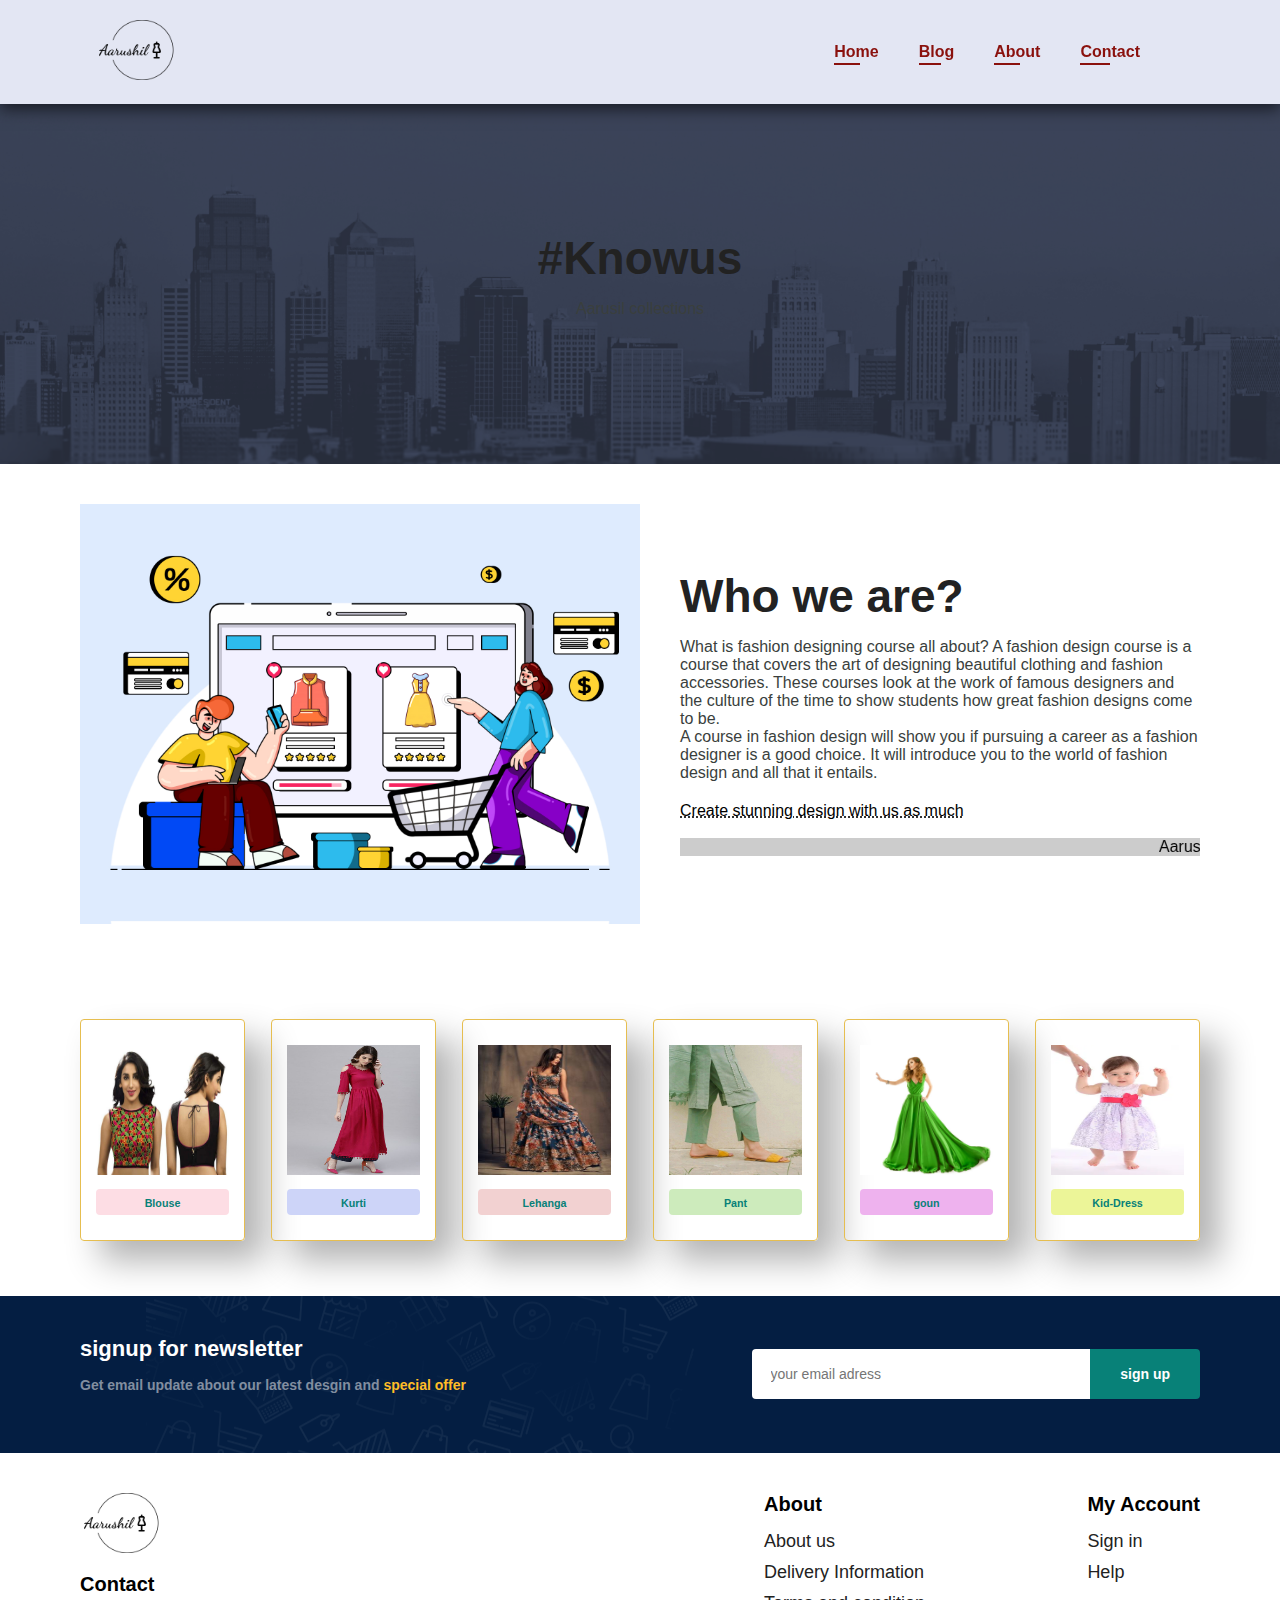
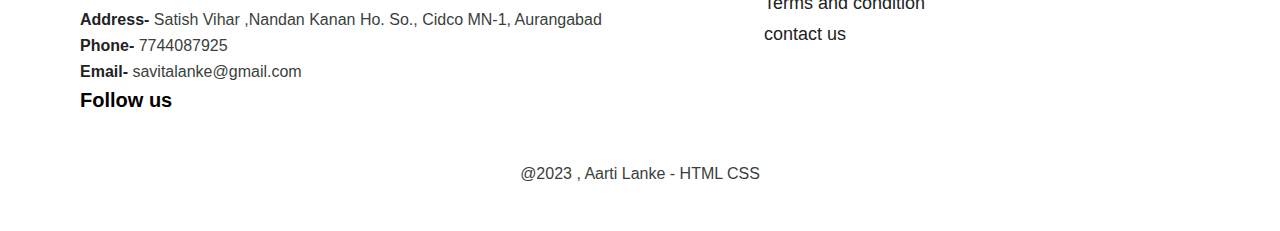
<file: about.html>
<!DOCTYPE html>
<html lang="en">

<head>
    <meta charset="UTF-8">
    <meta http-equiv="X-UA-Compatible" content="IE=edge">
    <meta name="viewport" content="width=device-width, initial-scale=1.0">
    <link rel="stylesheet" href="style.css">
    <title>Document</title>
</head>

<body>
    <section id="header">
        <a href="#"><img src="logo-no-background.png" class="logo" alt="logo" width="100" height="60"></a>

        <div>
            <ul id="navbar">
                <li><a class="active" href="index.html">Home</a></li>

                <li><a class="active" href="blog.html">Blog</a></li>
                <li><a class="active" href="about.html">About</a></li>
                <li><a class="active" href="contact.html">Contact</a></li>
                <li class="active" id="lg-bag"><a href="cart.html"><i class="fa fa-shopping-bag"></i></a></li>
                <a href="#" id="close"><i class="fa fa-close"></i></a>
            </ul>
        </div>
        <div id="mobile">
            <a href="cart.html"><i class="fa fa-shopping-bag"></i></a>
            <i id="bar" class="fas fa-outdent"> </i>
        </div>

    </section>

    <section class="about-header">
        <h2>#Knowus</h2>
        <p>Aarusil collections</p>
    </section>

    <section id="about-head" class="section-p1">
        <img src="a6.jpg" alt="">
        <div>
            <h2>Who we are?</h2>
            <p>
                What is fashion designing course all about?
                A fashion design course is a course that covers the art of
                designing beautiful clothing and fashion accessories.
                These courses look at the work of famous designers
                and the culture of the time to show students how
                great fashion designs come to be.
                <br>A course in fashion design will show you
                if pursuing a career as a fashion designer is
                a good choice. It will introduce you to the
                world of fashion design and all that it entails.
            </p>

            <abbr title="">Create stunning design with us as much</abbr>
            <br> <br>
            <marquee bgcolor="#ccc" loop="-1" scrollamount="5" width="100%">Aarushil Collection || Savita Lanke ||Satish
                Vihar,Cidco</marquee>
        </div>
    </section>

    <section id="feature" class="section-p1">
        <div class="fe-box">
            <img src="Blouse.jpg" alt="" width="130" height="130">
            <h6>Blouse</h6>
        </div>

        <div class="fe-box">
            <img src="kurti.jpg" alt="" width="130" height="130">
            <h6>Kurti</h6>
        </div>
        <div class="fe-box">
            <img src="lehanga.jpg" alt="" width="130" height="130">
            <h6>Lehanga</h6>
        </div>
        <div class="fe-box">
            <img src="pant.jpg" alt="" width="130" height="130">
            <h6>Pant</h6>
        </div>
        <div class="fe-box">
            <img src="goun.jpg" alt="" width="130" height="130">
            <h6>goun</h6>
        </div>
        <div class="fe-box">
            <img src="kid.jpg" alt="" width="130" height="130">
            <h6>Kid-Dress</h6>
        </div>

    </section>

    <section id="newsletter" class="section-p1" class="section-m1">
        <div class="newstext">
            <h4>signup for newsletter</h4>
            <p>Get email update about our latest desgin and <span>special offer</span></p>
        </div>
        <div class="form">
            <input type="text" placeholder="your email adress">
            <button class="normal">sign up</button>
        </div>
    </section>

    <footer class="section-p1">
        <div class="col">
            <img class="logo" src="logo-no-background.png" alt="" width="100" height="60">
            <h4>Contact</h4>
            <p><span>Address-</span> Satish Vihar ,Nandan Kanan Ho. So., Cidco MN-1, Aurangabad </p>
            <p><span>Phone-</span> 7744087925</p>
            <p><span>Email-</span> savitalanke@gmail.com</p>

            <div class="follow">
                <h4>Follow us</h4>
                <div class="icon">
                    <i class="	fa fa-instagram"></i>
                    <i class="	fa fa-twitter-square"></i>
                    <i class="	fa fa-facebook-official"></i>


                </div>
            </div>
        </div>

        <div class="col">
            <h4>About</h4>

            <a href="#">About us</a>
            <a href="#">Delivery Information</a>
            <a href="#">Terms and condition</a>
            <a href="#">contact us</a>
        </div>

        <div class="col">
            <h4>My Account</h4>

            <a href="#">Sign in</a>
            <a href="#">Help</a>
        </div>

        <div class="copyright">
            <p>@2023 , Aarti Lanke - HTML CSS</p>
        </div>

    </footer>
    <script src="script.js"></script>
</body>

</html>
</file>
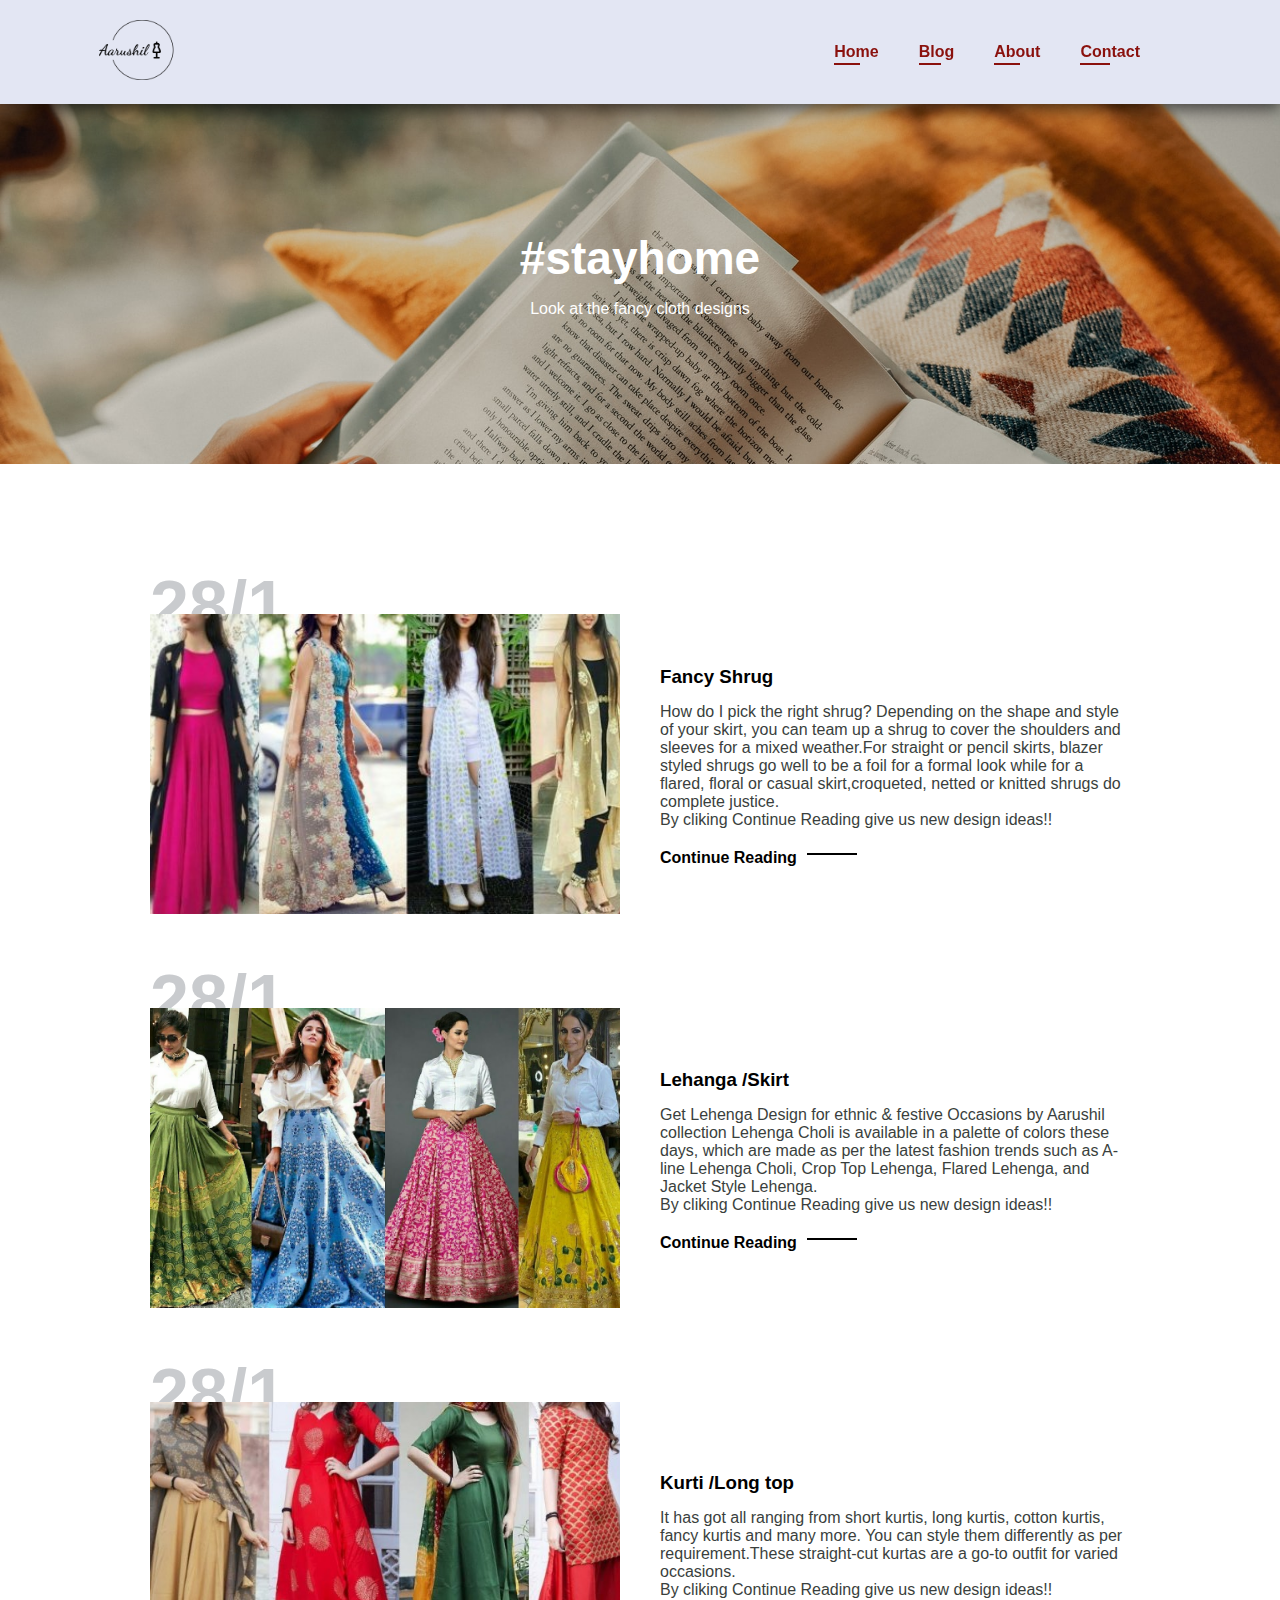
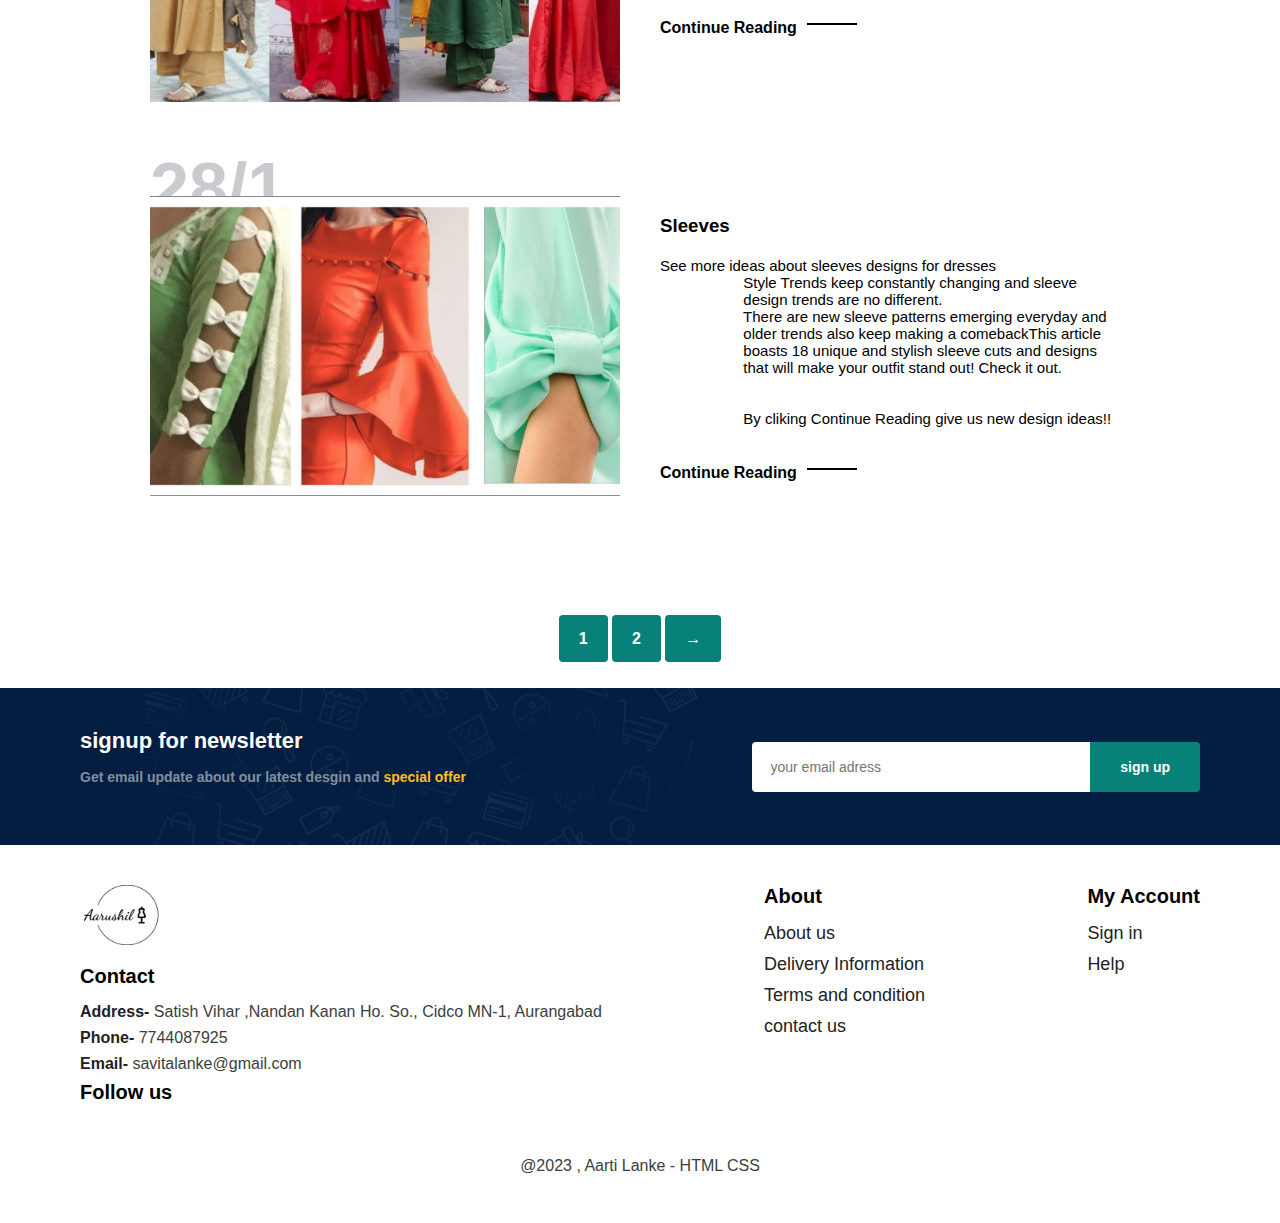
<file: blog.html>
<!DOCTYPE html>
<html lang="en">

<head>
    <meta charset="UTF-8">
    <meta http-equiv="X-UA-Compatible" content="IE=edge">
    <meta name="viewport" content="width=device-width, initial-scale=1.0">
    <title>Blog</title>
    <link rel="stylesheet" href="style.css">
</head>




<body>
    <section id="header">
        <a href="#"><img src="logo-no-background.png" class="logo" alt="logo" width="100" height="60"></a>

        <div>
            <ul id="navbar">
                <li><a class="active" href="index.html">Home</a></li>

                <li><a class="active" href="blog.html">Blog</a></li>
                <li><a class="active" href="about.html">About</a></li>
                <li><a class="active" href="contact.html">Contact</a></li>
                <li class="active" id="lg-bag"><a href="cart.html"><i class="fa fa-shopping-bag"></i></a></li>
                <a href="#" id="close"><i class="fa fa-close"></i></a>
            </ul>
        </div>
        <div id="mobile">
            <a href="cart.html"><i class="fa fa-shopping-bag"></i></a>
            <i id="bar" class="fas fa-outdent"> </i>
        </div>

    </section>

    <section id="page-header" class="blog">
        <h2>#stayhome</h2>
        <p>Look at the fancy cloth designs</p>
    </section>

    <section id="blog">
        <div class="blog-box">
            <div class="blog-img">
                <img src="blog5.jpg" alt="">
            </div>
            <div class="blog-details">
                <h3>Fancy Shrug</h3>
                <p>
                    How do I pick the right shrug?
                    Depending on the shape and style of your skirt,
                    you can team up a shrug to cover the shoulders
                    and sleeves for a mixed weather.For straight or
                    pencil skirts, blazer styled shrugs go well to be
                    a foil for a formal look while for a flared, floral
                    or casual skirt,croqueted, netted or knitted shrugs
                    do complete justice. <br>
                    By cliking Continue Reading give us new design ideas!!

                </p>
                <a href="https://www.myntra.com/women-shrugs" target="_blank">Continue Reading</a>
            </div>
            <h1>28/1</h1>
        </div>
        <div class="blog-box">
            <div class="blog-img">
                <img src="blog6.jpg" alt="">
            </div>
            <div class="blog-details">
                <h3>Lehanga /Skirt</h3>
                <p>
                    Get Lehenga Design for ethnic & festive Occasions by
                    Aarushil collection
                    Lehenga Choli is available in a palette of colors
                    these days, which are made as per the latest fashion
                    trends such as A-line Lehenga Choli, Crop Top Lehenga,
                    Flared Lehenga, and Jacket Style Lehenga.
                    <br>
                    By cliking Continue Reading give us new design ideas!!

                </p>
                <a href="https://www.myntra.com/lehengas" target="_blank">Continue Reading</a>
            </div>
            <h1>28/1</h1>
        </div>
        <div class="blog-box">
            <div class="blog-img">
                <img src="blog7.jpg" alt="">
            </div>
            <div class="blog-details">
                <h3>Kurti /Long top</h3>
                <p>
                    It has got all ranging from short kurtis, long kurtis,
                    cotton kurtis, fancy kurtis and many more. You can style
                    them differently as per requirement.These straight-cut
                    kurtas are a go-to outfit for varied occasions.
                    <br>
                    By cliking Continue Reading give us new design ideas!!

                </p>
                <a href="https://www.cilory.com/144-kurtis" target="_blank">Continue Reading</a>
            </div>
            <h1>28/1</h1>
        </div>
        <div class="blog-box">
            <div class="blog-img">
                <img src="blog8.jpg" alt="">
            </div>
            <div class="blog-details">
                <h3>Sleeves</h3>
                <p>
                <pre>See more ideas about sleeves designs for dresses
                    Style Trends keep constantly changing and sleeve 
                    design trends are no different. 
                    There are new sleeve patterns emerging everyday and 
                    older trends also keep making a comebackThis article
                    boasts 18 unique and stylish sleeve cuts and designs
                    that will make your outfit stand out! Check it out.
                    <br>
                    By cliking Continue Reading give us new design ideas!!
                </pre>
                </p>
                <a href="https://in.pinterest.com/rabianaz786/new-sleeve-design/" target="_blank">Continue Reading</a>
            </div>
            <h1>28/1</h1>
        </div>
    </section>

    <section id="pagination" class="section-p1">
        <a href="#">1</a>
        <a href="#">2</a>
        <a href="#">&#8594;</a>
    </section>

    <section id="newsletter" class="section-p1" class="section-m1">
        <div class="newstext">
            <h4>signup for newsletter</h4>
            <p>Get email update about our latest desgin and <span>special offer</span></p>
        </div>
        <div class="form">
            <input type="text" placeholder="your email adress">
            <button class="normal">sign up</button>
        </div>
    </section>

    <footer class="section-p1">
        <div class="col">
            <img class="logo" src="logo-no-background.png" alt="" width="100" height="60">
            <h4>Contact</h4>
            <p><span>Address-</span> Satish Vihar ,Nandan Kanan Ho. So., Cidco MN-1, Aurangabad </p>
            <p><span>Phone-</span> 7744087925</p>
            <p><span>Email-</span> savitalanke@gmail.com</p>

            <div class="follow">
                <h4>Follow us</h4>
                <div class="icon">
                    <i class="	fa fa-instagram"></i>
                    <i class="	fa fa-twitter-square"></i>
                    <i class="	fa fa-facebook-official"></i>


                </div>
            </div>
        </div>

        <div class="col">
            <h4>About</h4>

            <a href="#">About us</a>
            <a href="#">Delivery Information</a>
            <a href="#">Terms and condition</a>
            <a href="#">contact us</a>
        </div>

        <div class="col">
            <h4>My Account</h4>

            <a href="#">Sign in</a>
            <a href="#">Help</a>
        </div>

        <div class="copyright">
            <p>@2023 , Aarti Lanke - HTML CSS</p>
        </div>

    </footer>
    <script src="script.js"></script>
</body>

</html>
</file>
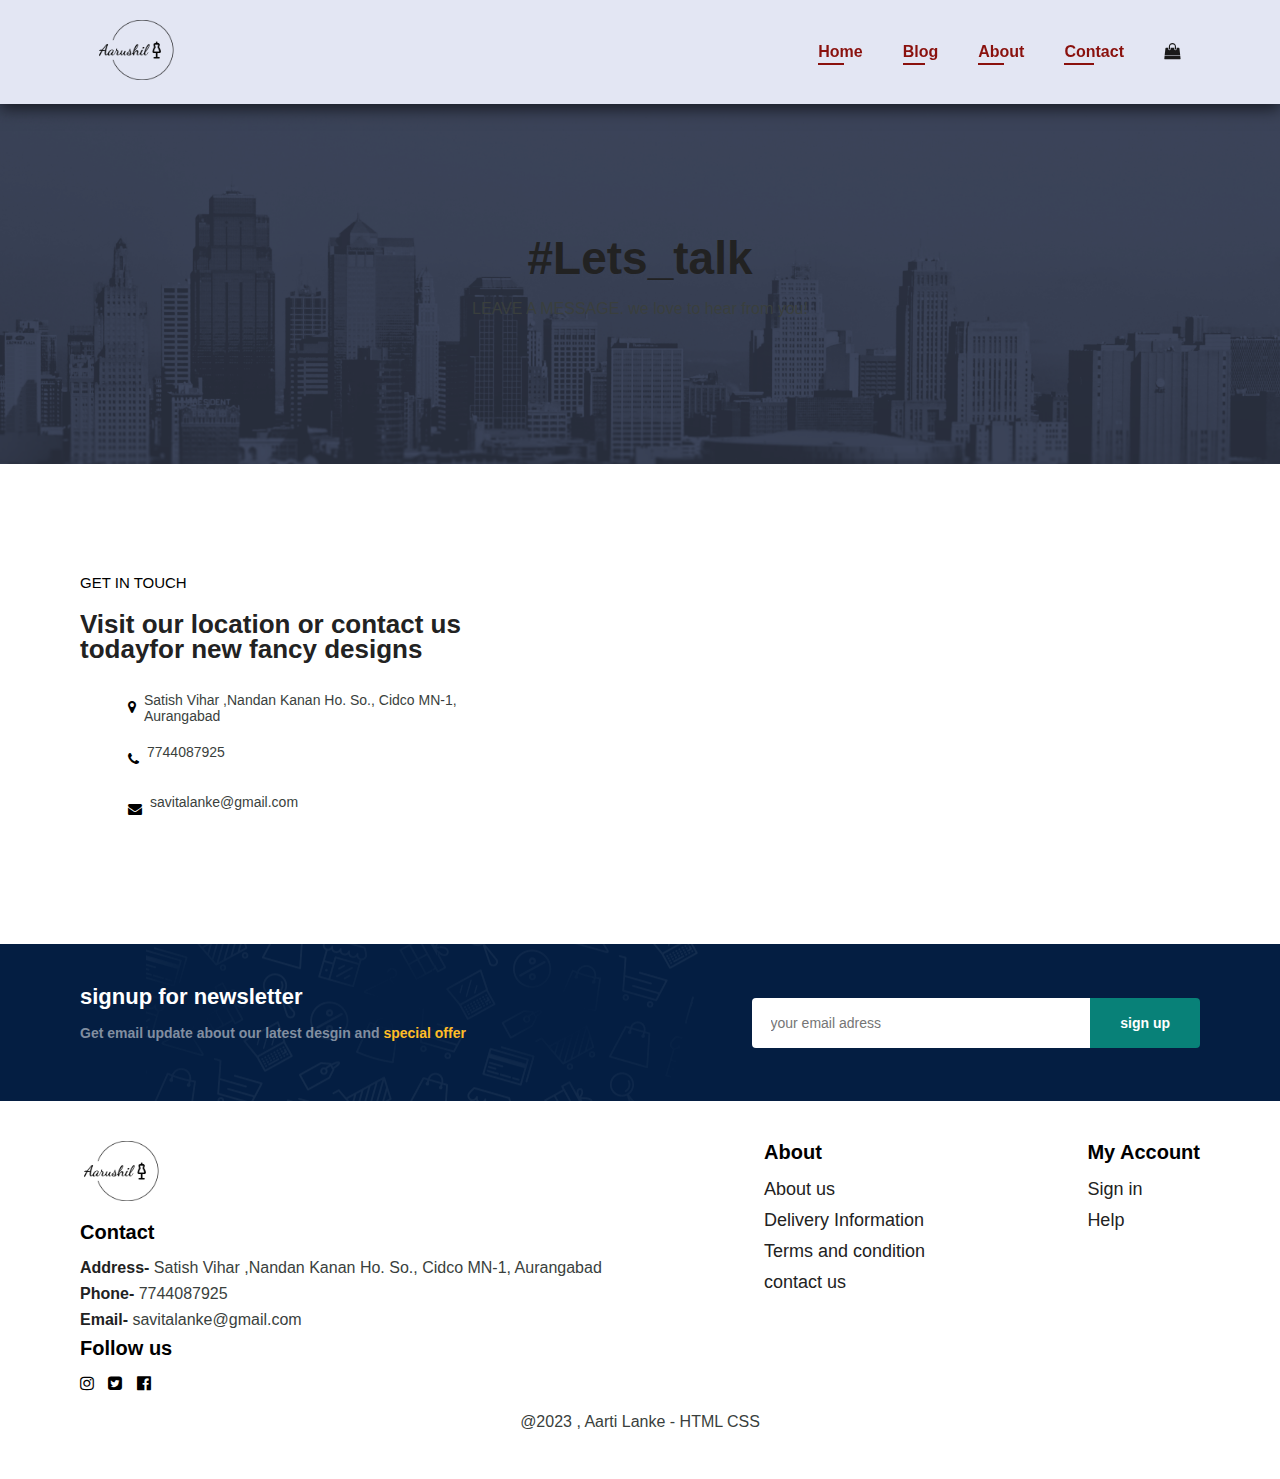
<file: contact.html>
<!DOCTYPE html>
<html lang="en">

<head>
    <meta charset="UTF-8">
    <meta http-equiv="X-UA-Compatible" content="IE=edge">
    <meta name="viewport" content="width=device-width, initial-scale=1.0">
    <title>contact</title>
    <link rel="stylesheet" href="https://cdnjs.cloudflare.com/ajax/libs/font-awesome/4.7.0/css/font-awesome.min.css">
    <link rel="stylesheet" href="style.css">
</head>

<body>

    <section id="header">
        <a href="#"><img src="logo-no-background.png" class="logo" alt="logo" width="100" height="60"></a>

        <div>
            <ul id="navbar">
                <li><a class="active" href="index.html">Home</a></li>

                <li><a class="active" href="blog.html">Blog</a></li>
                <li><a class="active" href="about.html">About</a></li>
                <li><a class="active" href="contact.html">Contact</a></li>
                <li class="active" id="lg-bag"><a href="cart.html"><i class="fa fa-shopping-bag"></i></a></li>
                <a href="#" id="close"><i class="fa fa-close"></i></a>
            </ul>
        </div>
        <div id="mobile">
            <a href="cart.html"><i class="fa fa-shopping-bag"></i></a>
            <i id="bar" class="fas fa-outdent"> </i>
        </div>

    </section>

    <section class="about-header">
        <h2>#Lets_talk</h2>
        <p color="#fff">LEAVE A MESSAGE. we love to hear from you!</p>
    </section>

    <section id="con" class="section-p1">
        <div class="details">
            <span>GET IN TOUCH</span>
            <h2>Visit our location or contact us todayfor new fancy designs</h2>
            <div>
                <li>
                    <i class="fa">&#xf041;</i>
                    <p>Satish Vihar ,Nandan Kanan Ho. So., Cidco MN-1, Aurangabad </p>
                </li>
                <li>
                    <i class="fa">&#xf095;</i>
                    <p>7744087925 </p>
                </li>
                <li>
                    <i class="fa">&#xf0e0;</i>
                    <p>savitalanke@gmail.com </p>
                </li>
            </div>
        </div>

        <div class="map">
            <iframe
                src="https://www.google.com/maps/embed?pb=!1m18!1m12!1m3!1d7505.342446047277!2d75.24527398723365!3d19.853859525744827!2m3!1f0!2f0!3f0!3m2!1i1024!2i768!4f13.1!3m3!1m2!1s0x3bdb997fb90fb94d%3A0xa54b733de5a7e0e4!2sNANDAN%20KANAN%20HSG.%20GROUP.!5e0!3m2!1sen!2sin!4v1674901770064!5m2!1sen!2sin"
                width="600" height="450" style="border:0;" allowfullscreen="" loading="lazy"
                referrerpolicy="no-referrer-when-downgrade"></iframe>
        </div>
    </section>

    <section id="newsletter" class="section-p1" class="section-m1">
        <div class="newstext">
            <h4>signup for newsletter</h4>
            <p>Get email update about our latest desgin and <span>special offer</span></p>
        </div>
        <div class="form">
            <input type="text" placeholder="your email adress">
            <button class="normal">sign up</button>
        </div>
    </section>

    <footer class="section-p1">
        <div class="col">
            <img class="logo" src="logo-no-background.png" alt="" width="100" height="60">
            <h4>Contact</h4>
            <p><span>Address-</span> Satish Vihar ,Nandan Kanan Ho. So., Cidco MN-1, Aurangabad </p>
            <p><span>Phone-</span> 7744087925</p>
            <p><span>Email-</span> savitalanke@gmail.com</p>

            <div class="follow">
                <h4>Follow us</h4>
                <div class="icon">
                    <i class="	fa fa-instagram"></i>
                    <i class="	fa fa-twitter-square"></i>
                    <i class="	fa fa-facebook-official"></i>


                </div>
            </div>
        </div>

        <div class="col">
            <h4>About</h4>

            <a href="#">About us</a>
            <a href="#">Delivery Information</a>
            <a href="#">Terms and condition</a>
            <a href="#">contact us</a>
        </div>

        <div class="col">
            <h4>My Account</h4>

            <a href="#">Sign in</a>
            <a href="#">Help</a>
        </div>

        <div class="copyright">
            <p>@2023 , Aarti Lanke - HTML CSS</p>
        </div>

    </footer>
    <script src="script.js"></script>
</body>

</html>
</file>
<file: style.css>
* {
    margin: 0;
    padding: 0;
    box-sizing: border-box;
    font-family: 'Spartan', sans-serif;
}

h1 {
    font-size: 50px;
    line-height: 64px;
    color: #222;
}

h2 {
    font-size: 46px;
    line-height: 54px;
    color: #222;
}

h4 {
    font-weight: 700;
    font-size: 12px;
}

p {
    font-size: 16px;
    color: #3a3f3d;
    margin: 15px 0 20px 0;
}

.section-p1 {
    padding: 40px 80px;
}

.section-m1 {
    padding: 40px 0;
}

button.normal {
    font-size: 14px;
    font-weight: 600;
    padding: 10px 30px;
    color: #000;
    background-color: #fff;
    border-radius: 4px;
    cursor: pointer;
    border: none;
    outline: none;
    transition: 0.2s;
}

button.white {
    font-size: 13px;
    font-weight: 600;
    padding: 11px 18px;
    color: #fff;
    background-color: transparent;
    cursor: pointer;
    border: 1px solid #fff;
    outline: none;
    transition: 0.2s;
}

body {
    width: 100%;
}

/*header start----------------------*/
#header {
    display: flex;
    align-items: center;
    justify-content: space-between;
    padding: 20px 80px;
    background-color: #E3E6F3;
    /*E3EFF3*/
    box-shadow: 0 5px 15px rgba(0, 0, 0, 0.6);
    /*box shadow*/
    z-index: 999;
    /*stickheader*/
    position: sticky;
    top: 0;
    left: 0;

}

#navbar {
    display: flex;
    align-items: center;
    justify-content: center;
}

#navbar li {
    /*removing bolatepoint*/
    list-style: none;
    padding: 0 20px;
    /*for underline on home.... */
    position: relative;
}

#navbar li a {
    /*removing underline*/
    text-decoration: none;
    font-size: 16px;
    font-weight: 600;
    color: #1a1a1a;
    transition: 0.3s ease;
}

#navbar li a:hover,
#navbar li a.active {
    color: rgb(138, 17, 13);
}

#navbar li a.active::after,
#navbar li a:hover::after {
    content: "";
    width: 30%;
    height: 2px;
    background: rgb(138, 17, 13)
        /*#088178*/
    ;
    position: absolute;
    bottom: -4px;
    left: 20px;
}


#mobile {
    display: none;
    align-items: center;
}

#close {
    display: none;
}

/*HOME-------------------*/
#hero {
    background-image: url("b17.jpg");
    height: 90vh;
    width: 100%;
    background-size: cover;
    background-position: top 25% right 0;
    padding: 0 80px;
    display: flex;
    flex-direction: column;
    align-items: flex-start;
    justify-content: center;
}

#hero h4 {
    padding-bottom: 15px;
}

#hero h1 {
    color: rgb(138, 17, 13);
}

#hero button {
    background-image: url("button3.png");
    background-color: #000;
    color: rgb(230, 190, 80);
    /*border: 0;*/

    padding: 8px 8px 8px 8px;
    background-repeat: no-repeat;
    cursor: pointer;
    font-weight: 700;
    font-size: 15px;
    border-radius: 10px;
}

#feature {
    display: flex;
    align-items: center;
    justify-content: space-between;
    flex-wrap: wrap;
}

#feature .fe-box {
    width: 165px;
    text-align: center;
    padding: 25px 15px;
    /*for box*/
    box-shadow: 20px 20px 34px rgba(0, 0, 0, 0.3);
    border: 1px solid
        /*#cce7d0*/
        rgb(230, 190, 80);
    border-radius: 4px;
    margin: 15px 0;
}

#feature .fe-box:hover {
    box-shadow: 10px 10px 54px rgba(0, 0, 0, 0.3);
}

#feature .fe-box img {
    width: 100%;
    margin-bottom: 10px;
}

#feature .fe-box h6 {
    /* display: inline-block;*/
    padding: 9px 8px 6px 8px;
    line-height: 1;
    /*font-weight: bold;*/
    border-radius: 4px;
    color: #088178;
    background-color: #fddde4;
}

#feature .fe-box:nth-child(2) h6 {
    background-color: #cdd4f8;
}

#feature .fe-box:nth-child(3) h6 {
    background-color: #f2d1d1;
}

#feature .fe-box:nth-child(4) h6 {
    background-color: #cdebbc;
}

#feature .fe-box:nth-child(5) h6 {
    background-color: #eeb2ee;
}

#feature .fe-box:nth-child(6) h6 {
    background-color: #ecf598;
}

/*--------------------------------------*/
#product1 {
    text-align: center;
}

#product1 .pro-container {
    display: flex;
    justify-content: space-between;
    padding: 20px;
    flex-wrap: wrap;
}

#product1 .pro {
    width: 23%;
    min-width: 250px;
    padding: 10px 12px;
    border: 1px solid #cce7d0;
    border-radius: 25px;
    cursor: pointer;
    box-shadow: 20px 20px 30px rgba(0, 0, 0, 0.2);
    margin: 15px 0;
    transition: 0.2s ease;
}

#product1 .pro:hover {
    box-shadow: 20px 20px 30px rgba(0, 0, 0, 0.6);
}

#product1 .pro img {
    width: 100%;
    border-radius: 20px;
}

#product1 .pro .des {
    text-align: start;
    padding: 10px 0;
}

#product1 .pro .des span {
    color: #606063;
    font-size: 12px;
}

#product1 .pro .des h5 {
    padding-top: 5px;
    color: #1a1a1a;
    font-size: 14px;
}

#product1 .pro .des i {
    font-size: 12px;
    color: rgb(243, 181, 25);
}

/*-------------------------*/

#banner {
    display: flex;
    flex-direction: column;
    justify-content: center;
    align-items: center;
    text-align: center;
    background-image: url("banner1.jpg");
    width: 100%;
    height: 40vh;
    background-size: cover;
    background-position: center;
}

#banner h4 {
    color: #fff;
    font-size: 16px;
}

#banner h2 {
    color: #fff;
    font-size: 30px;
    padding: 1px 0;
}

#banner h2 span {
    color: #ef3636;

}

#banner button:hover {
    background-color: #088178;
    color: #fff;
}

/*--------------------------------*/
#sm-banner {
    display: flex;
    justify-content: space-between;
    flex-wrap: wrap;
}

#sm-banner .banner-box {
    display: flex;
    flex-direction: column;
    justify-content: center;
    align-items: flex;
    background-image: url("banner3.jpg");
    min-width: 580px;
    height: 50vh;
    background-size: cover;
    background-position: center;
    padding: 30px;
}

#sm-banner .banner-box2 {
    background-image: url("banner11.jpg");
}

#sm-banner h4 {
    color: #fff;
    font-size: 20px;
    font-weight: 100;
}

#sm-banner h2 {
    color: #fff;
    font-size: 28px;
    font-weight: 800;
}

#sm-banner span {
    color: #fff;
    font-size: 14px;
    font-weight: 500;
    padding-bottom: 15px;
}

#sm-banner .banner-box:hover button {
    background: #088178;
    border: 1px solid;
}

/*--------------------------------------*/
#newsletter {
    display: flex;
    justify-content: space-between;
    flex-wrap: wrap;
    align-items: center;
    background-image: url("banner14.png");
    background-repeat: no-repeat;
    background-position: 20% 30%;
    background-color: #041e42;
}

#newsletter h4 {
    font-size: 22px;
    font-weight: 700;
    color: #fff;
}

#newsletter p {
    font-size: 14px;
    font-weight: 600;
    color: #818ea0;
}

#newsletter p span {
    color: #ffbd27;
}

#newsletter .form {
    display: flex;
    width: 40%;

}

#newsletter input {
    height: 3.125rem;
    padding: 0 1.25em;
    font-size: 14px;
    width: 100%;
    border: 1px solid transparent;
    border-radius: 4px;
    outline: none;
    border-top-right-radius: 0;

    border-bottom-right-radius: 0;
}

#newsletter button {
    background-color: #088178;
    color: #fff;
    white-space: nowrap;

    border-top-left-radius: 0;

    border-bottom-left-radius: 0;

}

/*----------------------------------*/
footer {
    display: flex;
    flex-wrap: wrap;
    justify-content: space-between;
}

footer .col {
    display: flex;
    flex-direction: column;
    align-items: flex-start;
    margin-bottom: 20px;

}

footer .logo {
    margin-bottom: 20px;
    margin-left: -15px;
}

footer h4 {
    font-size: 20px;
    padding-bottom: 15px;
}

footer p {
    font-size: 16px;
    margin: 0 0 8px 0;
}

footer a {
    font-size: 18px;
    margin: 0 0 8px 0;
    text-decoration: none;
    color: #222;
    margin-bottom: 10px;
}

footer span {
    font-weight: 600;
    font: bold;
    color: #222;
}

footer i {
    padding-right: 10px;
}

footer a:hover {
    color: #088178;
}

footer .copyright {
    width: 100%;
    text-align: center;
}


/*-------------------------BLOG PAGE-------*/

#page-header {
    background-image: url("banner19.jpg");
    width: 100%;
    height: 40vh;
    background-size: cover;
    display: flex;
    justify-content: center;
    text-align: center;
    flex-direction: column;
    padding: 14px;
}

#page-header h2,
#page-header p {
    color: #fff;
}

#pagination {
    text-align: center;
}

#pagination a {
    background-color: #088178;
    text-decoration: none;
    padding: 15px 20px;
    border-radius: 4px;
    color: #fff;
    font-weight: 600;
}

#pagination a i {
    font-size: 16px;
    font-weight: 100%;
}

/*---------------blog*/
#blog {
    padding: 150px 150px 0 150px;
}

#blog .blog-box {
    display: flex;
    align-items: center;
    width: 100%;
    position: relative;
    padding-bottom: 90px;
}

#blog .blog-img {
    width: 50%;
    margin-right: 40px;
}

#blog img {
    width: 100%;
    height: 300px;
    object-fit: cover;
}

#blog .blog-details {
    width: 50%;
}

#blog .blog-details pre {
    font-size: 15px;
    color: #000;
}

#blog .blog-details a {
    text-decoration: none;
    font-size: 16px;
    color: #000;
    font-weight: 750;
    position: relative;
    transition: 0.3s;
}

#blog .blog-details a::after {
    content: "";
    width: 50px;
    height: 2px;
    background-color: #000;
    position: absolute;
    top: 4px;
    right: -60px;
}

#blog .blog-details a:hover {
    color: #088178;
}

#blog .blog-details a:hover::after {
    background-color: #088178;
}

#blog .blog-box h1 {
    position: absolute;
    top: -40px;
    left: 0;
    font-size: 70px;
    font-weight: 700;
    color: #c9cbce;
    z-index: -9;
}

/*---about*/
.about-header {

    background-image: url(banner.png);
    height: 40vh;
    background-size: cover;
    display: flex;
    justify-content: center;
    text-align: center;
    flex-direction: column;
    padding: 14px;
}

#page-header h2,
#page-header p {
    color: #fff;
}

#about-head img {
    width: 50%;
    height: auto;
}

#about-header h2,
#about-header p {
    color: #fff;
}
#about-head {
    align-items: center;
    display: flex;
}

#about-head div {
    padding-left: 40px;
}


#con{
    display: flex;
    align-items: center;
    justify-content: space-between;

}

#con .details {
    width: 40%;
}

#con .details span {
    font-size: 15px;
}

#con .details h2 {
    font-size: 26px;
    line-height: 25px;
    padding: 20px 0;
}

#con .details h3 {
    font-size: 18px;
    padding-bottom: 15px;
}
#con .details li{
    list-style: none;
    display: flex;
    padding: 10px 40px;
}
#con .details li i{
    font-size: 14px;
    padding: 8px;
}
#con .details li p{
margin: 0;
  
    font-size: 14px;
}
#con .map{
    width: 55%;
    height: 400px;
}
#con .map iframe{
    width: 100%;
    height: 100%;
}






/*-----------------------media query---------------------*/
@media (max-width:799px) {
    .section-p1 {
        padding: 40px 40px;
    }

    #navbar {
        display: flex;
        flex-direction: column;
        align-items: flex-start;
        justify-content: flex-start;
        position: fixed;
        top: 0;
        right: -300px;
        height: 100vh;
        width: 300px;
        background-color: #E3E6F3;
        box-shadow: 0 40px 60px rgba(0, 0, 0, 0.1);
        padding: 80px 0 0 10px;
        transition: 0.3s;

    }

    #navbar.active {
        right: 0px;
    }

    #navbar li {
        margin-bottom: 25px;
    }

    #mobile {
        display: flex;
        align-items: center;
    }

    #mobile i {
        color: #1a1a1a;
        font-size: 24px;
        padding-left: 20px;
    }

    #close {
        position: absolute;
        top: 30px;
        left: 30px;
        color: #222;
        font-size: 24px;
        display: initial;
    }

    #lg-bag {
        display: none;
    }

    /*-----*/
    #hero {
        height: 70vh;
        background-position: top 40% right 40%;
        padding: 0 80px;
    }

    #feature {
        justify-content: center;
    }

    #feature .fe-box {
        margin: 15px 15px;
    }

    #product1 .pro-container {
        justify-content: center;

    }

    #product1 .pro {

        margin: 16px;
    }

    #banner {

        height: 20vh;
    }

    #sm-banner .banner-box {

        min-width: 100%;
        height: 30vh;
        padding: 30px;
    }

    #sm-banner .banner-box2 {
        margin-top: 25px;
    }

    #newsletter .form {
        width: 70%;
    }

    footer {
        display: flex;
        flex-wrap: wrap;
        flex-direction: column;
        justify-content: space-between;

    }

    footer .col {
        align-items: flex-start;
        margin-bottom: 25px;
        margin-left: 15px;
    }
}

@media (max-width:516px) {
    #hero {
        background-position: top 25% right 25%;
        padding: 0 15px;
        height: 60vh;
    }

    #newsletter {
        padding: 40px 20px;
        height: 30vh;
    }
}

@media (max-width:477px) {
    .section-p1 {
        padding: 20px;
    }

    #header {
        padding: 10px 30px;
    }

    #header {
        padding: 8px 25px;
    }

    #hero {
        padding: 0 20px;
        background-position: 55%;
    }

    #hero h1 {
        font-size: 30px;
    }

    #hero h2 {
        font-size: 25px;
        line-height: 30px;
    }

    #feature .fe-box {
        width: 155px;
        margin: 0 0 15px 0;
    }

    #feature {
        justify-content: space-between;
    }

    #banner {
        height: 30vh;
    }

    #banner h2 {
        font-size: 25px;
    }

    #sm-banner .banner-box {

        height: 40vh;
    }

    #sm-banner .banner-box2 {
        margin-top: 20px;
    }

    #newsletter .form {
        width: 100%;
    }

    #newsletter p {
        font-size: 13px;
        font-weight: 500;
    }

    #newsletter h4 {
        font-size: 20px;
        font-weight: 700;
    }

    #newsletter {
        padding: 40px 20px;
    }

    footer .col {
        align-items: flex-start;
        margin-bottom: 18px;
        margin-left: 13px;
    }


    /*-blog-*/
    #blog .blog-box {
        display: flex;
        flex-direction: column;
        align-items: flex-start;
        width: 100%;
        position: relative;
        padding-bottom: 90px;
    }

    #blog {
        padding: 100px 20px 0 20px;
    }

    #blog .blog-img {
        width: 100%;
        margin-right: 0px;
        margin-bottom: 30px;
    }

    #blog .blog-details {
        width: 100%;
    }

    /*about-page*/
    #about-head {
        flex-direction: column;
    }

    #about-head img {
        width: 100%;
        margin-bottom: 20px;
    }

    #about-head div {
        padding-left: 0px;
    }
    /*contact*/
    #con {
        flex-direction: column;
    }
    #con .details{
        width: 100%;
    }
    #con .map{
        width: 100%;
    }
}
</file>
